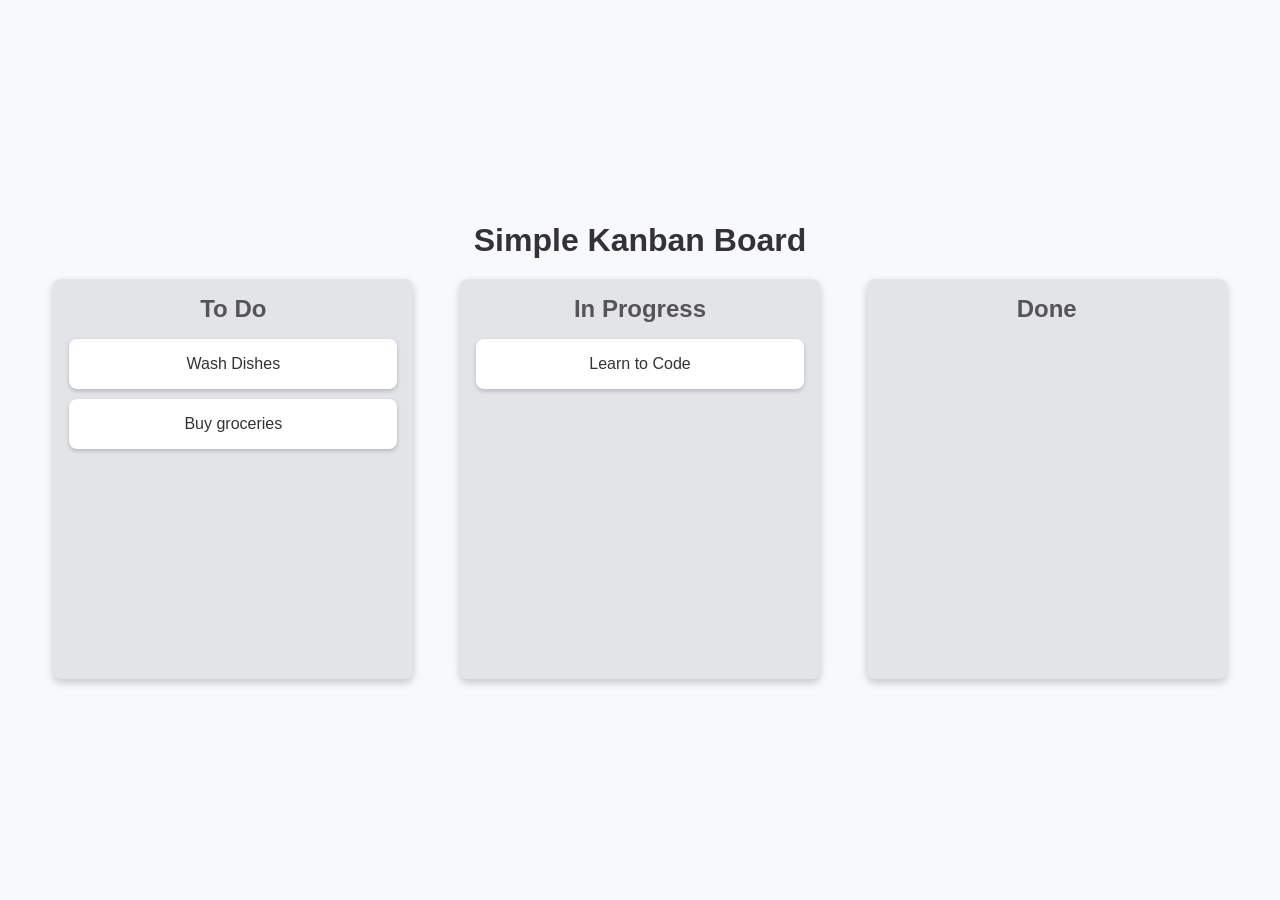
<file: Kanban Board/index.html>
<!DOCTYPE html>
<html lang="en">
<head>
    <meta charset="UTF-8">
    <meta name="viewport" content="width=device-width, initial-scale=1.0">
    <title>Kanban Board</title>
    <link rel="stylesheet" href="style.css">
</head>
 
<body>

    <div class="container">
        <h1>Simple Kanban Board</h1>
        <div class="board">

            <!-- list 1 -->
            <div class="list" id = "list1">
                <h2>To Do</h2>
                <div class="card" draggable="true" id = "card1">Wash Dishes</div>
                <div class="card" draggable="true" id = "card2">Buy groceries</div>
            </div>
            
            <!-- list 2 -->
            <div class="list" id = "list2">
                <h2>In Progress</h2>
                <div class="card" draggable="true" id = "card3">Learn to Code</div>
            </div>

            <!-- list 3 -->
            <div class="list" id="list3">
                <h2>Done</h2>
            </div>
        </div>
    </div>
    
    <script src="script.js"></script>
</body>
</html>
</file>
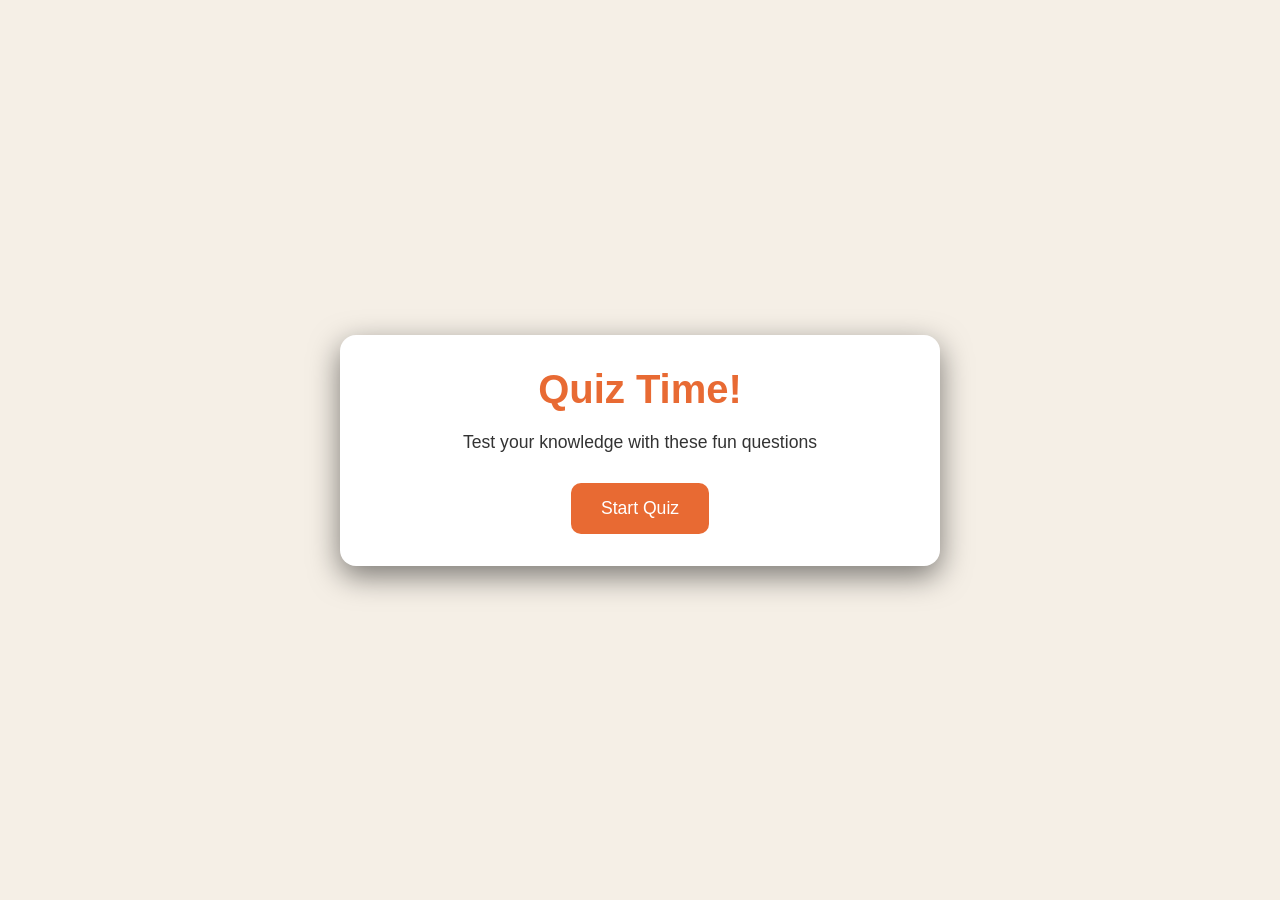
<file: Quiz App/index.html>
<!DOCTYPE html>
<html lang="en">
<head>
    <meta charset="UTF-8">
    <meta name="viewport" content="width=device-width, initial-scale=1.0">
    <title>Quiz Application</title>
    <link rel="stylesheet" href="style.css">
</head>
<body>
    <div class="container"> 

        <div class="screen active" id = "start-screen">
        
            <h1>Quiz Time!</h1>
            <p>Test your knowledge with these fun questions</p>
            <button id = "start-btn">Start Quiz</button>
        
        </div>

        
        <div id = "quiz-screen" class = "screen">

            <div class = "quiz-header">
                <h2 id = "question-text"> Question Goes here!</h2>
                <div class="quiz-info">
                    <p>
                        Question <span id = "current-question">1</span> of <span id = "total-questions">5</span>
                    </p>
                   
                    <p>
                        score: <span id = "score">0</span>
                    </p>
            
                </div>
            </div>

            <div id = "answers-container" class="answers-container">
                
            </div>

            <div class="progress-bar">
                <div id="progress" class = "progress"></div>
            </div>
        </div>  


        <div id="result-screen" class ="screen">
            <h1>Result </h1>
            <div class="result-info">
                <p>You scored <span id = "final-score"> 0 </span> out of <span id = "max-score"> 5 </span></p>
                <div id="result-message">
                    <p>Good job!</p>
                </div>

            </div>
           
            <button id = "restart-btn"> Restart Quiz</button>
        </div>





    </div>

    <script src="script.js"></script>
</body>
</html>
</file>
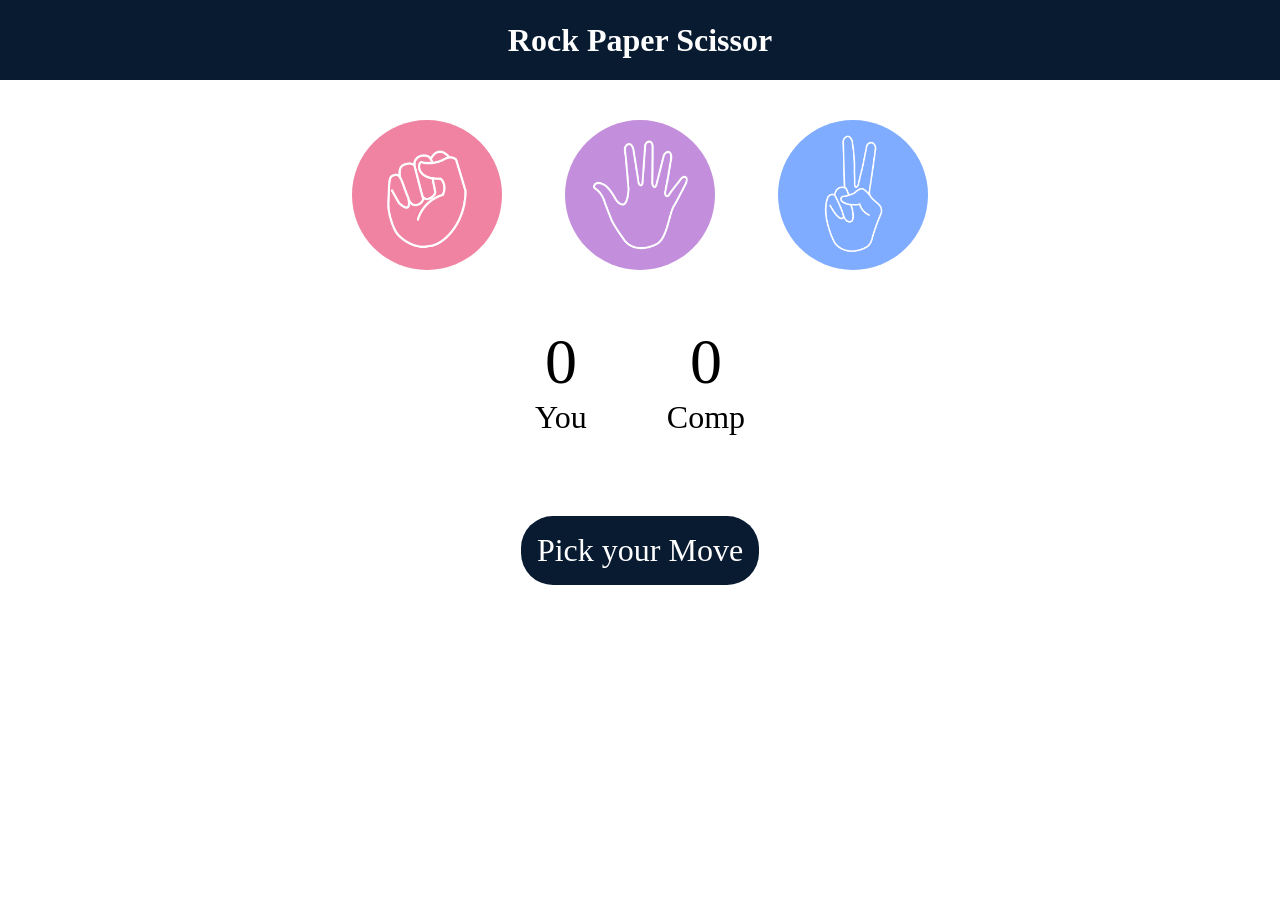
<file: Rock Paper/index.html>
<!DOCTYPE html>
<html lang="en">
<head>
    <meta charset="UTF-8">
    <meta name="viewport" content="width=device-width, initial-scale=1.0">
    <title>Rock Paper Scissor</title>
    <link rel="stylesheet" href="style.css">
</head>
<body>
    <h1> Rock Paper Scissor </h1>
    <div class="choices">

        <div id = "rock" class="choice">
            <img src="rock.png" alt="paper_image">
        </div>

        <div id = "paper" class="choice">
            <img src="paper.png" alt="rock">
        </div>
         
         <div id = "scissor" class="choice">
            <img src="scissors.png" alt="scissor">
        </div>
    </div>

    <div class="scoreboard">
        <div class="score">
            <p id = "user-score" >0</p>
            <p id = "me">You</p>
        </div>
        <div class="score">
            <p id = "comp-score">0</p>
            <p id = "comp">Comp</p>
        </div>
    </div>

    <div class="msgContainer">
        <p id = "msg">Pick your Move</p>
    </div>

    <script src = "script.js"></script>
</body>
</html>
</file>
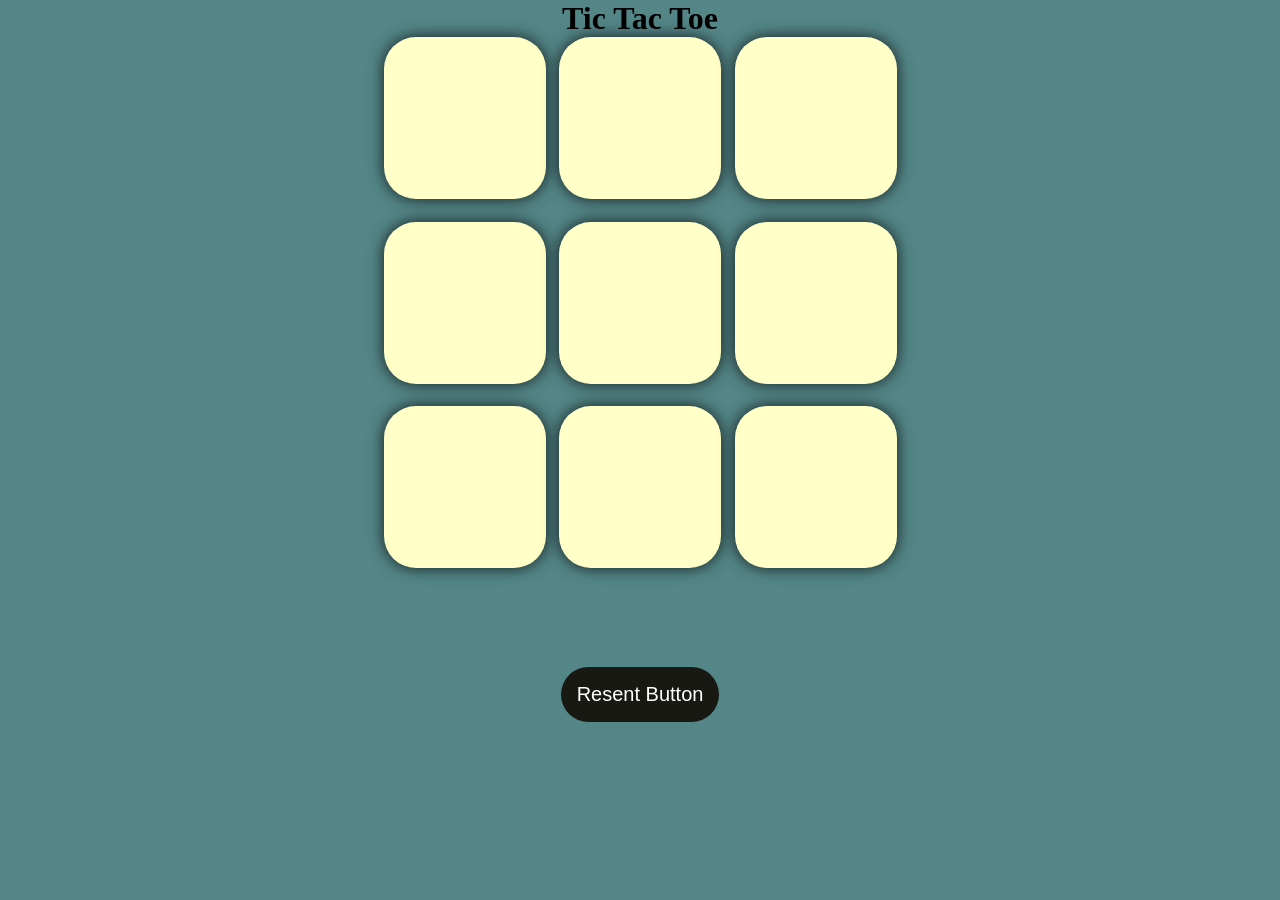
<file: TIC TAC TOE/index.html>
<!DOCTYPE html>
<html lang="en">
<head>
    <meta charset="UTF-8">
    <meta name="viewport" content="width=device-width, initial-scale=1.0">
    <title>Tic-Tac-Toe Game </title>
    <link rel="stylesheet" href="style.css">
</head>
<body>
    <div class="msg-container hide">
        <p id = "msg">Winner</p>
        <button class = "new-btn"> New Game</button>

    </div>
    <main>
        <h1 id="Heading">Tic Tac Toe</h1>
    <div class="container">
         <div class = "game">
            <button class="box" ></button>
            <button class="box" ></button>
            <button class="box" ></button>
            <button class="box" ></button>
            <button class="box" ></button>
            <button class="box" ></button>
            <button class="box" ></button>
            <button class="box" ></button>
            <button class="box" ></button>

        </div>
    </div>

   
        <button id = "reset-button">Resent Button</button>
    
    </main>
   
    <script src = "app.js" ></script>
</body>
</html>
</file>
<file: Kanban Board/style.css>
*{
    margin: 0;
    padding: 0; 
    box-sizing: border-box;
} 

body{
    font-family: sans-serif;
    background-color: #f7f9fc;
    display: flex;
    justify-content: center;
    align-items: center;
    min-height: 100vh;
}

.container
{
    text-align: center;
    width: 100%;
    padding: 1.2rem;
}

h1{
    color: #333;
    margin-bottom: 20px;
    font-size: 2rem;
}

.board
{
    display: flex;
    justify-content: space-around;
    align-items: flex-start;
    width: 100%;
    max-width: 1200px;
    margin: 0 auto;
    gap: 20px;
}

.list
{
    background-color: #e3e4e8;
    padding: 1rem;
    border-radius: 8px;
    width: 30%;
    min-height: 400px;
    box-shadow: 0 4px 8px rgba(0,0,0,0.2);
}

.list h2{
    color: #555;
    margin-bottom: 1rem;
    font-size: 1.5rem;
}


.card
{
    background-color: white;
    color: #333;
    padding: 1rem;
    margin-bottom: 10px;
    border-radius: 8px;
    cursor: grab;
    box-shadow: 0 2px 4px rgba(0,0,0,0.2);
    transition: transform 0.2s,box-shadow 0.2s;
}

.card:active{
    cursor: grabbing;
    transform: scale(1.05);
    box-shadow: 0 4px 8px rgba(0,0,0,0.2);
}

.list.over
{
    background-color: #d1d3d8;
}

@media (max-width:768px) {

    .board{
        flex-direction: column;
        align-items: center;
    }

    .list{
        width: 30%;
        margin-bottom: 20px;
    }
}
</file>
<file: Quiz App/style.css>
*{
    margin: 0;
    padding: 0;
    box-sizing: border-box;
}



body{
    background-color: #f5efe6;
    display: flex;
    justify-content: center;
    align-items: center;
    min-height: 100vh;
    padding: 1rem;
    font-family: sans-serif;
}

.container
{
    background-color: white;
    border-radius: 1rem;
    box-shadow: 0px 10px 30px rgba(0,0,0,0.5);
    width: 100%;
    max-width: 600px;
    overflow: hidden;
    position:relative;
}

#start-screen p
{
    color:#333;
    margin-bottom: 30px;
    font-size: 1.1rem;

}
.screen
{
    display: none;
    padding: 2rem;
    text-align: center;
}

.screen.active
{
    display: block;
}

#start-screen h1
{
    color:#e86a33;
    margin-bottom: 20px;
    font-size: 2.5rem;

}


.quiz-header
{
    margin-bottom: 2rem;
}

#question-text
{
    color:#333;
    font-size: 1.5rem;
    margin-bottom: 1rem;
    line-height: 1.4;
}

.quiz-info
{
    display: flex;
    justify-content: space-between;
    color: #666;
    margin-bottom: 10px;
}

.answers-container
{
    display: flex;
    flex-direction: column;
    gap: 10px;
    margin-bottom: 25px;

}

.answer-btn
{
    background-color: #f8f0e5;
    color: #333;
    border: 2px solid #eadbc8;
    border-radius: 10px;
    padding: 1rem;
    cursor: pointer;
    text-align: left;
    transition: all 0.3s ease;
}

.answer-btn:hover
{
    background-color: #eadbc8;
    border-color: #dac0ae;
}

.answer-btn.correct
{
    background-color: #e6fff0;
    border-color: #a3f0c4;
    color: green;

}

.answer-btn.incorrect
{
    background-color: #fff0f0;
    border-color: #ffbdbd;
    color:#dc3545;
    
}

.progress-bar
{
    height: 10px;
    background-color: #f8f0e5;
    border-radius: 5px;
    overflow: hidden;
    margin-top: 20px;
}

.progress{
    height: 100%;
    background-color: #e86a33;
    width:0%;
    transition: width 0.3s ease;

}


#result-screen h1{
    color: #e86a33;
    margin-bottom: 30px;

}

.result-info
{
    background-color: #f8f0e5;
    border-radius: 10px;
    padding: 20px;
    margin-bottom: 30px;
}

.result-info p{
    font-size: 1.2rem;
    color:#333;
    margin-bottom: 1rem;
}

#result-message
{
    font-size: 1.5rem;
    font-weight: 600;
    color: #e86a33;
}

button{
    background-color:#e86a33;
    color: white;
    border: none;
    border-radius: 10px;
    padding: 15px 30px;
    font-size: 1.1rem;
    cursor: pointer;
    transition: background-color 0.3s ease;


}


button:hover{
    background-color: #d45b28;
}


@media (max-width: 500px)
{
    .screen{
        padding: 1rem;
    }

    #start-screen h1{
        font-size: 2rem;

    }

    #question-text
    {
        font-size: 1.3rem;
    }

    .answer-btn{
        padding:12px;
    }

    button{
        padding: 12px 25px;
        font-size: 1rem;
    }
}
</file>
<file: Rock Paper/style.css>
*{
    margin: 0;
    padding: 0;
    user-select: none;
    text-align: center;
}


h1{
    background-color: #081b31;
    color: white;
    text-align: center;
    height: 5rem;
    line-height: 5rem;
}

.choice:hover{
    cursor:pointer;
    background-color: #081b31;
}

.choice
{
    height: 165px;
    width: 165px;
    border-radius: 50%;
    display: flex;
    justify-content: center;
    align-items: center;
} 

.choices{
    display: flex;
    justify-content: center;
    align-items: center;
    gap: 3rem;
    margin-top: 2rem;
} 
img
{
    height: 150px;
    width: 150px;
    object-fit: cover;
    border-radius: 50%;
}

.scoreboard{
    display: flex;
    justify-content: center;
    align-items: center;
    font-size: 2rem;
    margin-top: 3rem;
    gap: 5rem;
}

#user-score, #comp-score
{
    font-size: 4rem;
}

.msgContainer
{
    display: flex;
    justify-content: center;
    align-items: center;
    margin-top: 5rem;
    
}

#msg{
    font-size: 2rem;
    background-color: #081b31;
    color: white;
    display: inline;
    padding: 1rem;
    border-radius: 2rem;
}
</file>
<file: TIC TAC TOE/style.css>
*{
    margin: 0;
    padding: 0;
}

body{
    background-color: #548687;
    text-align: center;
}

.container
{
    height: 70vh;
    display: flex;
    flex-wrap: wrap;
    justify-content: center;
}

.game
{
    height: 60vmin;
    width: 60vmin;
    display: flex;
    flex-wrap: wrap;
    justify-content: center;
    gap: 1.5vmin;
}

.box
{
    height: 18vmin;
    width: 18vmin;
    border-radius: 2rem;
    border: none;
    box-shadow: 0 0 1rem rgba(0,0,0,0.8);
    font-size: 8vmin;
    background-color: #ffffc7;
    color: #b0413e;
}

#reset-button
{
    padding: 1rem;
    font-size: 1.25rem;
    background-color: #191913;
    color: #fff;
    border-radius: 2rem;
    border: none;
}

.new-btn
{
    padding: 1rem;
    font-size: 1.25rem;
    background-color: #191913;
    color: #fff;
    border-radius: 2rem;
    border: none;
}

.hide
{
    display: none;
}

#msg
{
    color: #ffffc7;
    font-size: 8vmin;
}

.msg-container
{
    height: 30vmin;

}
</file>
